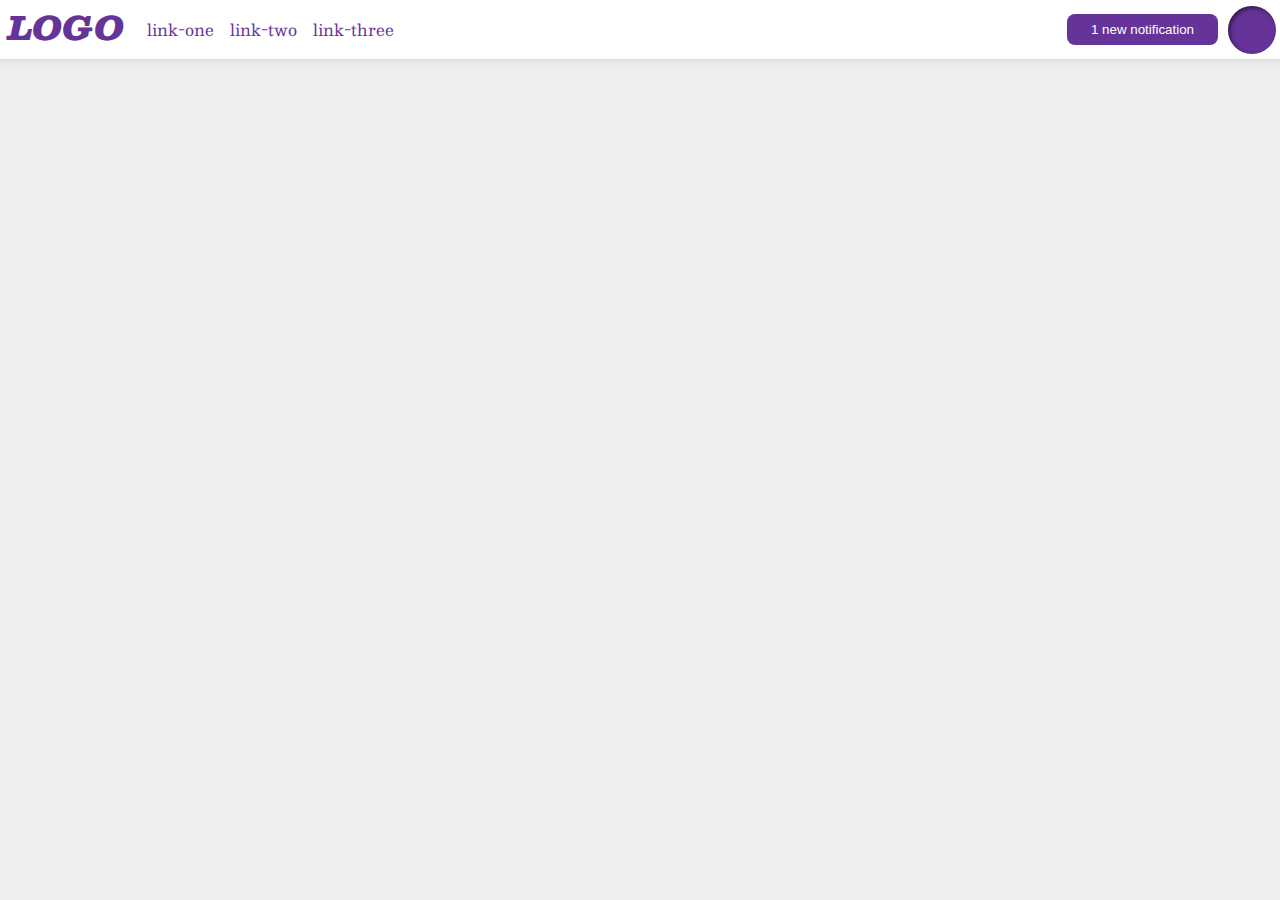
<file: flex/03-flex-header-2/index.html>
<!DOCTYPE html>
<html lang="en">
  <head>
    <meta charset="UTF-8">
    <meta http-equiv="X-UA-Compatible" content="IE=edge">
    <meta name="viewport" content="width=device-width, initial-scale=1.0">
    <title>Flex Header 2</title>
    <link rel="stylesheet" href="style.css">
  </head>
  <body>
    <div class="header">
      <div class="left-box">
        <div class="logo">
          LOGO
        </div>
        <ul class="links">
          <li><a href="google.com">link-one</a></li>
          <li><a href="google.com">link-two</a></li>
          <li><a href="google.com">link-three</a></li>
          
        </ul>
      </div>
      <div class="right-box">
        <button class="notifications">
          1 new notification
        </button>
        <div class="profile-image"></div>
      </div>
    </div>
  </body>
</html>
</file>
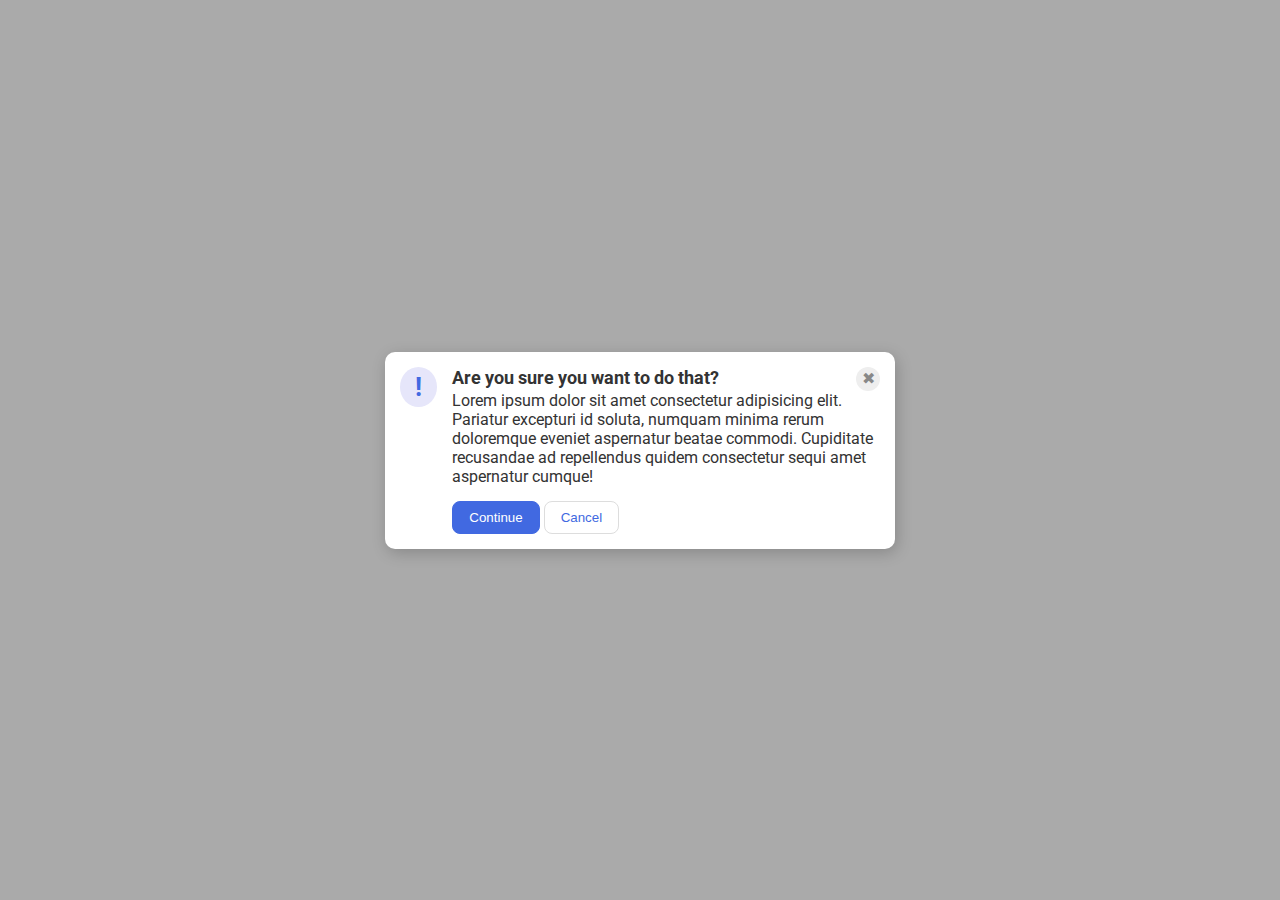
<file: flex/05-flex-modal/index.html>
<!DOCTYPE html>
<html lang="en">
  <head>
    <meta charset="UTF-8">
    <meta http-equiv="X-UA-Compatible" content="IE=edge">
    <meta name="viewport" content="width=device-width, initial-scale=1.0">
    <link rel="stylesheet" href="style.css">
    <title>Modal</title>
  </head>
  <body>
    <div class="modal">
      <div class="icon">!</div>
      <div class="content">
        <div class="top-box">
          <div class="header">Are you sure you want to do that?</div>
          <div class="close-button">✖</div>
        </div>
        <div class="text">Lorem ipsum dolor sit amet consectetur adipisicing elit. Pariatur excepturi id soluta, numquam minima rerum doloremque eveniet aspernatur beatae commodi. Cupiditate recusandae ad repellendus quidem consectetur sequi amet aspernatur cumque!</div>
        <div class="button-box">
          <button class="continue">Continue</button>
          <button class="cancel">Cancel</button>
        </div>
      </div>
    </div>
  </body>
</html>
</file>
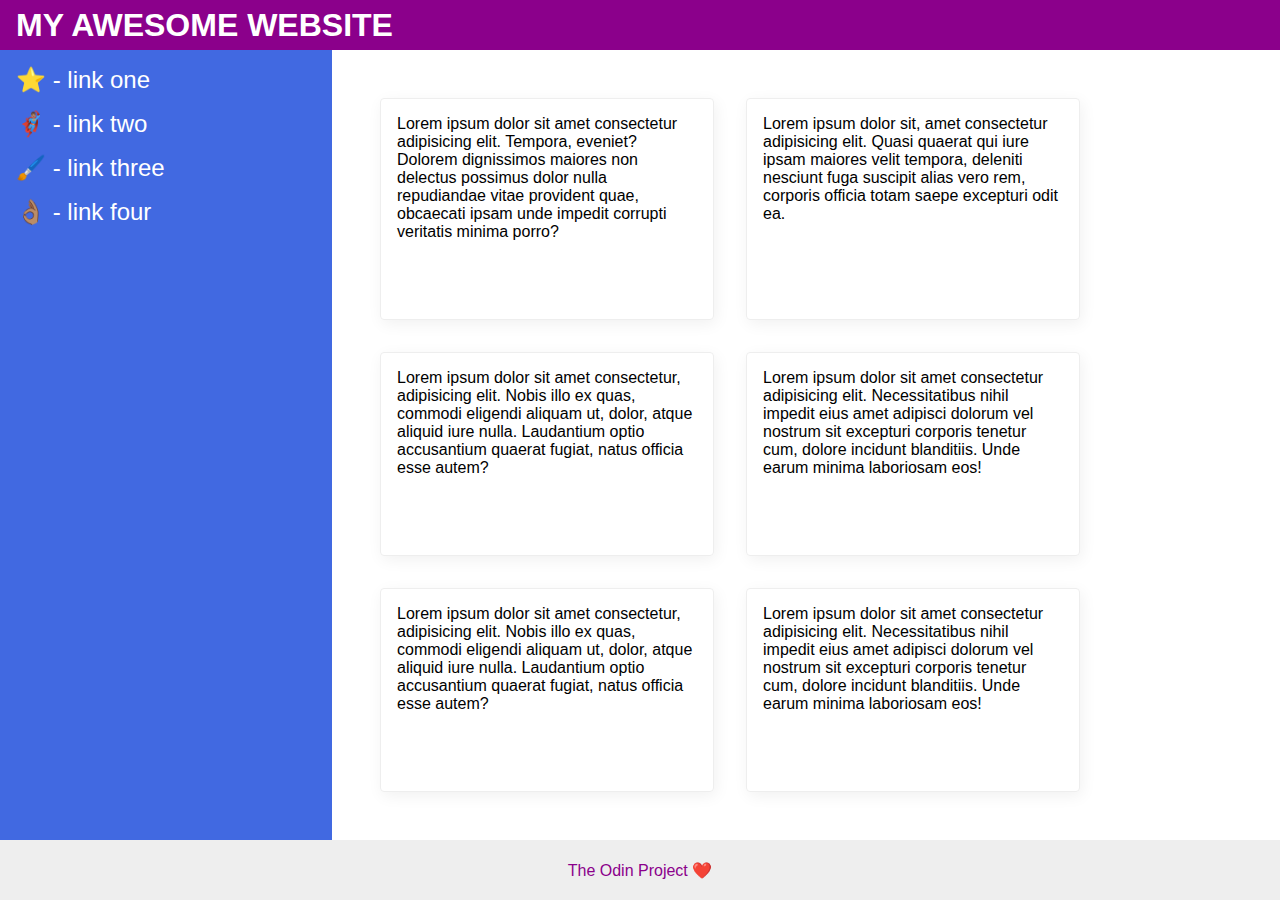
<file: flex/07-flex-layout-2/index.html>
<!DOCTYPE html>
<html lang="en">
  <head>
    <meta charset="UTF-8">
    <meta http-equiv="X-UA-Compatible" content="IE=edge">
    <meta name="viewport" content="width=device-width, initial-scale=1.0">
    <title>The Holy Grail</title>
    <link rel="stylesheet" href="style.css">
  </head>
  <body>
    <div class="header">
      MY AWESOME WEBSITE
    </div>
    <div class="body">
      <div class="sidebar">
        <ul>
          <li><a href="#">⭐ - link one</a></li>
          <li><a href="#">🦸🏽‍♂️ - link two</a></li>
          <li><a href="#">🖌️ - link three</a></li>
          <li><a href="#">👌🏽 - link four</a></li>
        </ul>
      </div>
      <div class="boxes">
        <div class="card">Lorem ipsum dolor sit amet consectetur adipisicing elit. Tempora, eveniet? Dolorem dignissimos maiores non delectus possimus dolor nulla repudiandae vitae provident quae, obcaecati ipsam unde impedit corrupti veritatis minima porro?</div>
        <div class="card">Lorem ipsum dolor sit, amet consectetur adipisicing elit. Quasi quaerat qui iure ipsam maiores velit tempora, deleniti nesciunt fuga suscipit alias vero rem, corporis officia totam saepe excepturi odit ea.</div>
        <div class="card">Lorem ipsum dolor sit amet consectetur, adipisicing elit. Nobis illo ex quas, commodi eligendi aliquam ut, dolor, atque aliquid iure nulla. Laudantium optio accusantium quaerat fugiat, natus officia esse autem?</div>
        <div class="card">Lorem ipsum dolor sit amet consectetur adipisicing elit. Necessitatibus nihil impedit eius amet adipisci dolorum vel nostrum sit excepturi corporis tenetur cum, dolore incidunt blanditiis. Unde earum minima laboriosam eos!</div>
        <div class="card">Lorem ipsum dolor sit amet consectetur, adipisicing elit. Nobis illo ex quas, commodi eligendi aliquam ut, dolor, atque aliquid iure nulla. Laudantium optio accusantium quaerat fugiat, natus officia esse autem?</div>
        <div class="card">Lorem ipsum dolor sit amet consectetur adipisicing elit. Necessitatibus nihil impedit eius amet adipisci dolorum vel nostrum sit excepturi corporis tenetur cum, dolore incidunt blanditiis. Unde earum minima laboriosam eos!</div>
      </div>
    </div>
    <div class="footer">
      The Odin Project ❤️
    </div>
  </body>
</html>
</file>
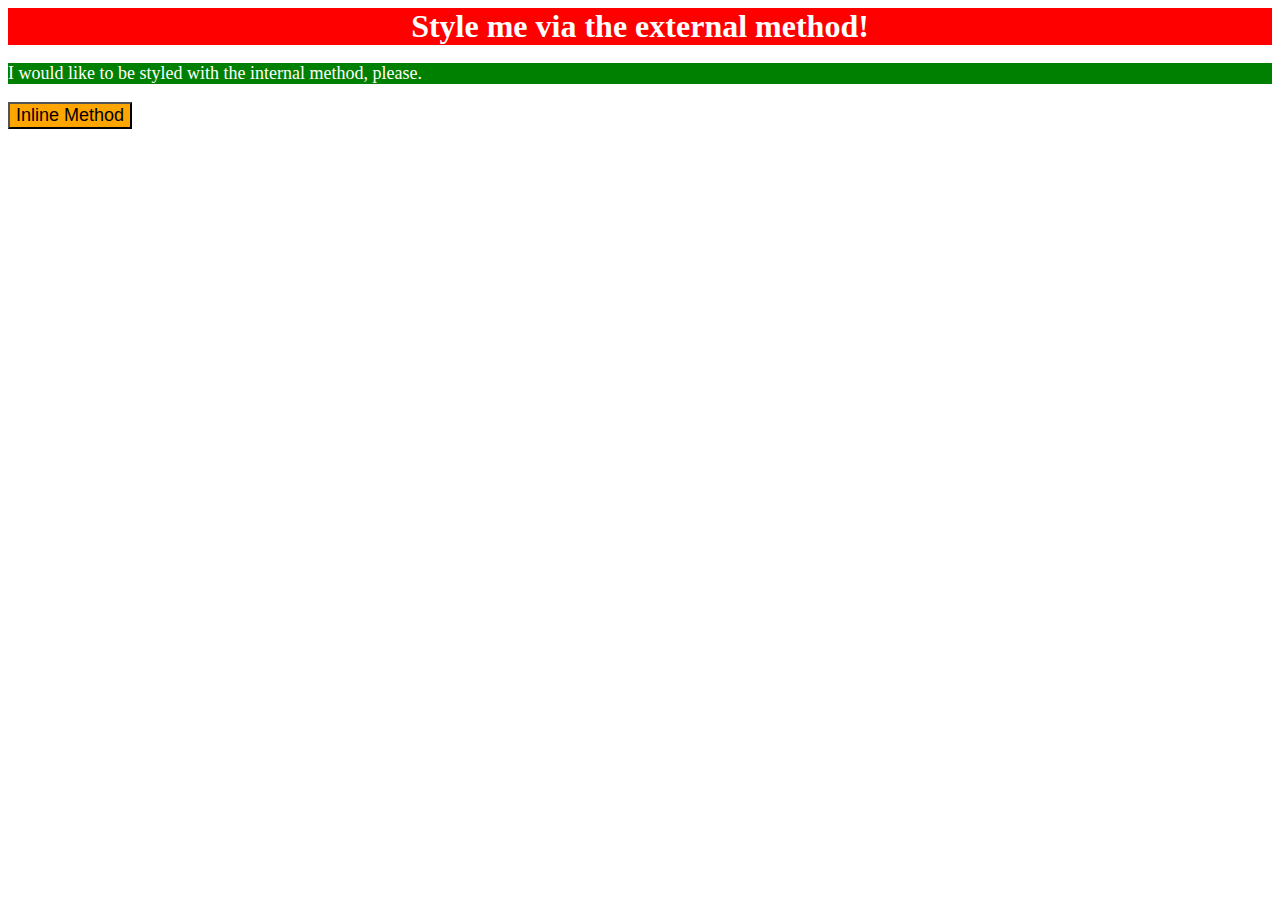
<file: foundations/01-css-methods/index.html>
<!DOCTYPE html>
<html lang="en">
  <head>
    <meta charset="UTF-8">
    <meta http-equiv="X-UA-Compatible" content="IE=edge">
    <meta name="viewport" content="width=device-width, initial-scale=1.0">
    <title>Methods for Adding CSS</title>
    <link rel="stylesheet" href="styles.css">
    <style>
      p {
        background-color: green;
        color: white;
        font-size: 18px;
      }
    </style>
  </head>
  <body>
    <div>Style me via the external method!</div>
    <p>I would like to be styled with the internal method, please.</p>
    <button style="background-color: orange;font-size: 18px;">Inline Method</button>
    
  </body>
</html>
</file>
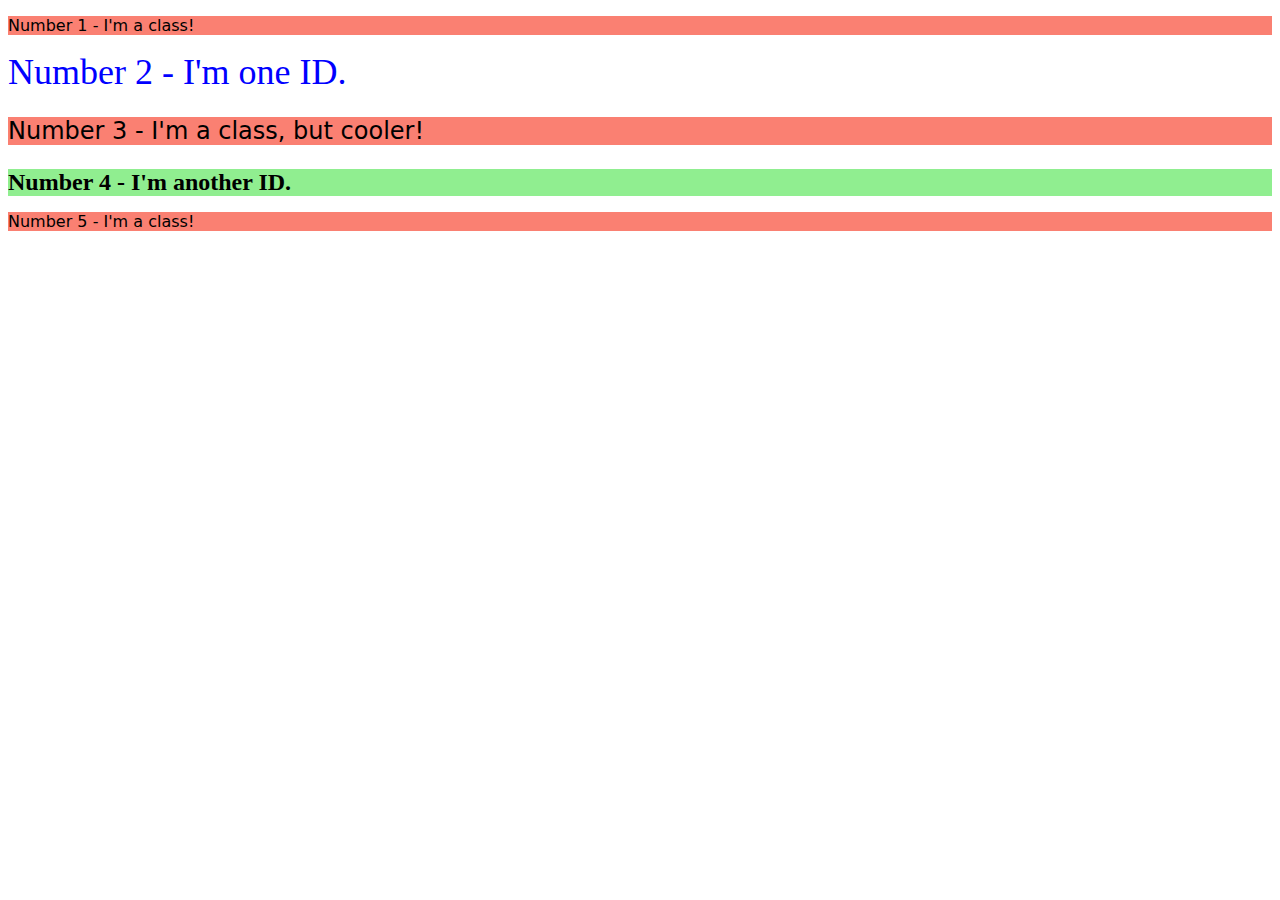
<file: foundations/02-class-id-selectors/index.html>
<!DOCTYPE html>
<html lang="en">
  <head>
    <meta charset="UTF-8">
    <meta http-equiv="X-UA-Compatible" content="IE=edge">
    <meta name="viewport" content="width=device-width, initial-scale=1.0">
    <title>Class and ID Selectors</title>
    <link rel="stylesheet" href="style.css">
  </head>
  <body>
    <p class="basic-bitch">Number 1 - I'm a class!</p>
    <div id="the-one-id">Number 2 - I'm one ID.</div>
    <p class="basic-bitch bigger">Number 3 - I'm a class, but cooler!</p>
    <div id="the-2-id">Number 4 - I'm another ID.</div>
    <p class="basic-bitch">Number 5 - I'm a class!</p>
  </body>
</html>
</file>
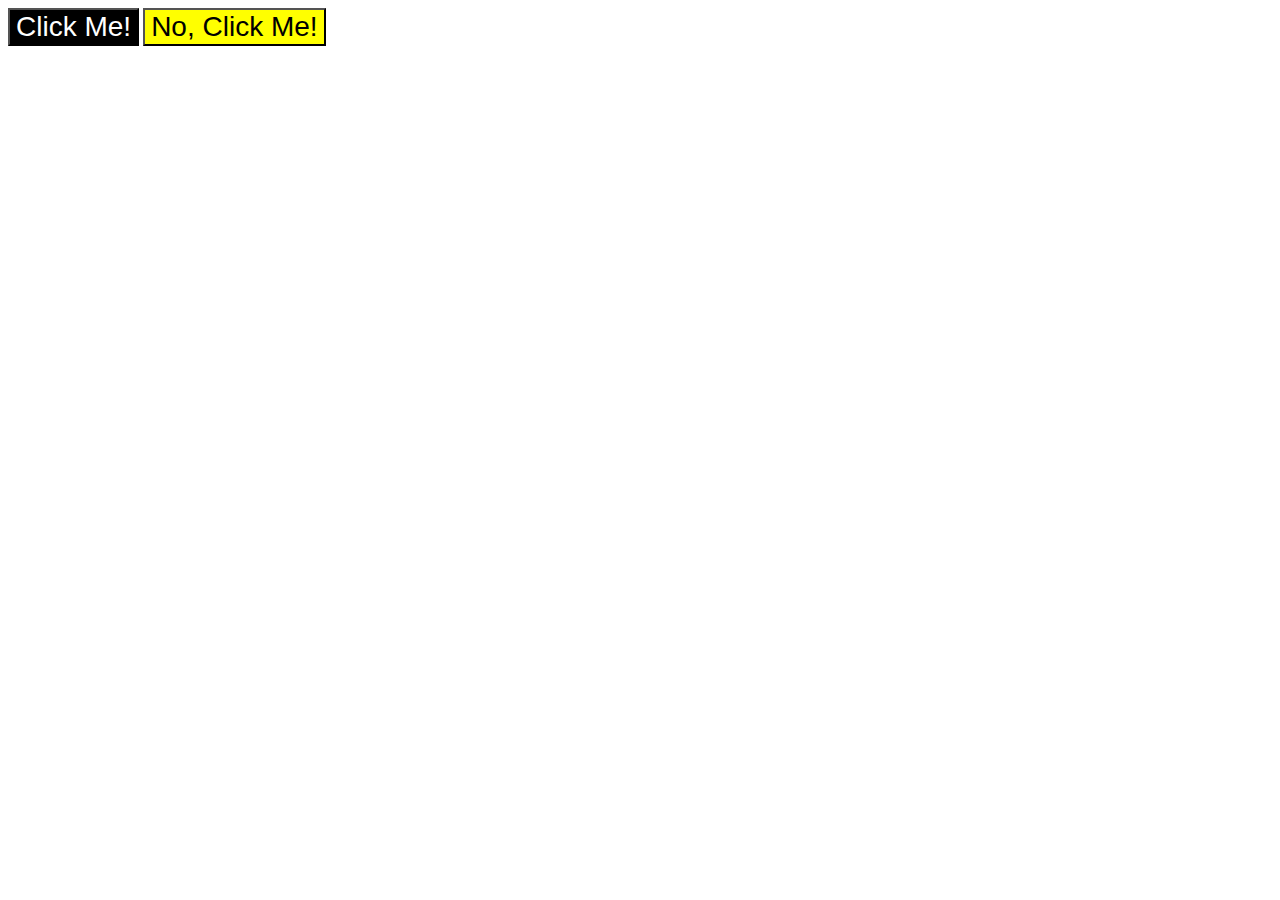
<file: foundations/03-grouping-selectors/index.html>
<!DOCTYPE html>
<html lang="en">
  <head>
    <meta charset="UTF-8">
    <meta http-equiv="X-UA-Compatible" content="IE=edge">
    <meta name="viewport" content="width=device-width, initial-scale=1.0">
    <title>Grouping Selectors</title>
    <link rel="stylesheet" href="style.css">
  </head>
  <body>
    <button class="black-button">Click Me!</button>
    <button class="yellow-button">No, Click Me!</button>
  </body>
</html>
</file>
<file: flex/03-flex-header-2/style.css>
/* this is some magical font-importing.  
you'll learn about it later. */
@import url('https://fonts.googleapis.com/css2?family=Besley:ital,wght@0,400;1,900&display=swap');

body {
  margin: 0;
  background: #eee;
  font-family: Besley, serif;
}



.header {
  background: white;
  border-bottom: 1px solid #ddd;
  box-shadow: 0 0 8px rgba(0,0,0,.1);
  display: flex;
  align-items: center;
  justify-content: space-between;
}



.profile-image {
  background: rebeccapurple;
  box-shadow: inset 2px 2px 4px rgba(0,0,0,.5);
  border-radius: 50%;
  width: 48px;
  height: 48px;
  margin-right: 4px;
}

.logo {
  color: rebeccapurple;
  font-size: 32px;
  font-weight: 900;
  font-style: italic;
  margin-left: 8px;
  margin-right: -25px;
}

button {
  border: none;
  border-radius: 8px;
  background: rebeccapurple;
  color: white;
  padding: 8px 24px;
  align-self: center;
  margin-right: 10px;
}

a {
  /* this removes the line under our links */
  text-decoration: none;
  color: rebeccapurple;
  margin: 8px;
}

ul {
  list-style-type: none;
  display: flex;
  
}

.left-box {
  display: flex;

}

.right-box {
  display: flex;
  justify-content: right;

}
</file>
<file: flex/05-flex-modal/style.css>
@import url('https://fonts.googleapis.com/css2?family=Roboto:wght@400;700&display=swap');

html, body {
  height: 100%;
}

body {
  font-family: Roboto, sans-serif;
  margin: 0;
  background: #aaa;
  color: #333;
  /* I'll give you this one for free lol */
  display: flex;
  align-items: center;
  justify-content: center;
}

.modal {
  background: white;
  width: 480px;
  border-radius: 10px;
  box-shadow: 2px 4px 16px rgba(0,0,0,.2);
  display: flex;
  flex-shrink: 2;
  padding: 15px;
}

.icon {
  color: royalblue;
  font-size: 26px;
  font-weight: 700;
  background: lavender;
  width: 30px;
  height: 10px;
  border-radius: 50%;
  display: flex;
  align-items: center;
  justify-content: center;
  padding: 15px;
}

.top-box {
  display: flex;
  justify-content: space-between;
}

.header {
  font-weight: bold;
  font-size: large;
}

.content {
  padding-left: 15px;
}

.close-button {
  background: #eee;
  border-radius: 50%;
  color: #888;
  font-weight: 400;
  font-size: 16px;
  height: 24px;
  width: 24px;
  display: flex;
  align-items: center;
  justify-content: center;
}

button {
  padding: 8px 16px;
  border-radius: 8px;
}

button.continue {
  background: royalblue;
  border: 1px solid royalblue;
  color: white;
}

button.cancel {
  background: white;
  border: 1px solid #ddd;
  color: royalblue;
}

.button-box {
  padding-top: 15px;
}
</file>
<file: flex/07-flex-layout-2/style.css>
body {
  font-family: -apple-system, BlinkMacSystemFont, 'Segoe UI', Roboto, Oxygen, Ubuntu, Cantarell, 'Open Sans', 'Helvetica Neue', sans-serif;
  margin: 0;
  min-height: 100vh;
  display: flex;
  flex-direction: column;
}

.body {
  display: flex;
  flex: 1;
}

.header {
  height: 50px;
  background: darkmagenta;
  color: white;
  top: 0;
  align-items: center;
  padding-left: 16px;
  font-weight: 900;
  font-size: 32px;
  display: flex;
}

.footer {
  height: 60px;
  background: #eee;
  color: darkmagenta;
  display: flex;
  bottom: 0;
  align-items: center;
  justify-content: center;
  flex-direction: column;
}

.sidebar {
  width: 300px;
  background: royalblue;
  flex-shrink: 0;
  padding: 16px;
}

.card {
  border: 1px solid #eee;
  box-shadow: 2px 4px 16px rgba(0,0,0,.06);
  border-radius: 4px;
  width: 300px;
  margin: 16px;
  padding: 16px;
}

.boxes {
  display: flex;
  flex-wrap: wrap;
  padding: 32px;
}

ul {
  list-style: none;
  margin: 0;
  padding: 0;
}

a {
  text-decoration: none;
  color: white;
  font-size: 24px;
}

li {
  margin-bottom: 16px;
}
</file>
<file: foundations/01-css-methods/styles.css>
div {
    background-color: red;
    color: white;
    font-size: 32px;
    text-align: center;
    font-weight: bold;
}
</file>
<file: foundations/02-class-id-selectors/style.css>
.basic-bitch {
    background-color: #FA8072;
    font-family: 'Veranda', 'DejaVu Sans', sans-serif;
}

#the-one-id {
    color: #0000FF;
    font-size: 36px;
}

.basic-bitch.bigger {
    font-size: 24px;
}

#the-2-id {
    background-color: #90EE90;
    font-weight: bold;
    font-size: 24px;
}
</file>
<file: foundations/03-grouping-selectors/style.css>
.black-button, .yellow-button {
    font-size: 28px;
    font-family: 'Helvetica', 'Times New Roman', sans-serif;
}


.black-button {
    background-color: black;
    color: white;
}

.yellow-button {
    background-color: yellow;
}
</file>
